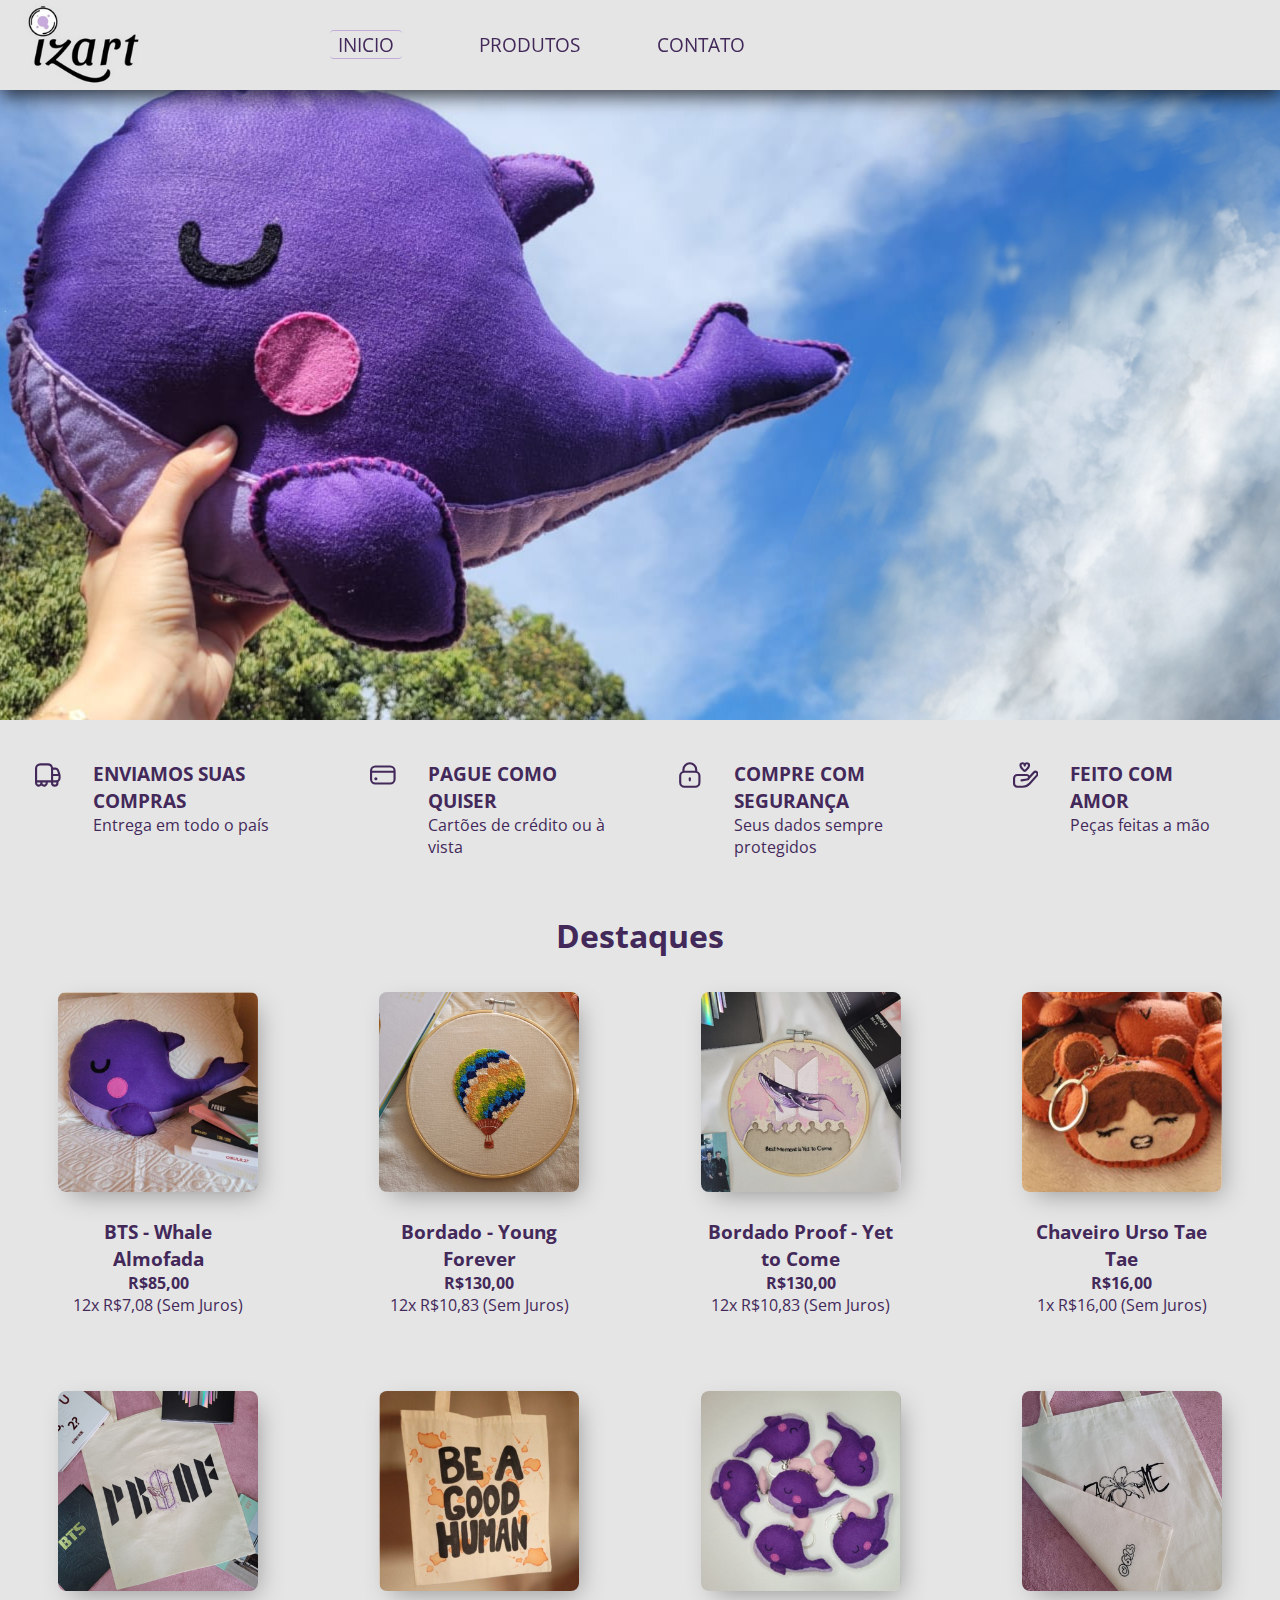
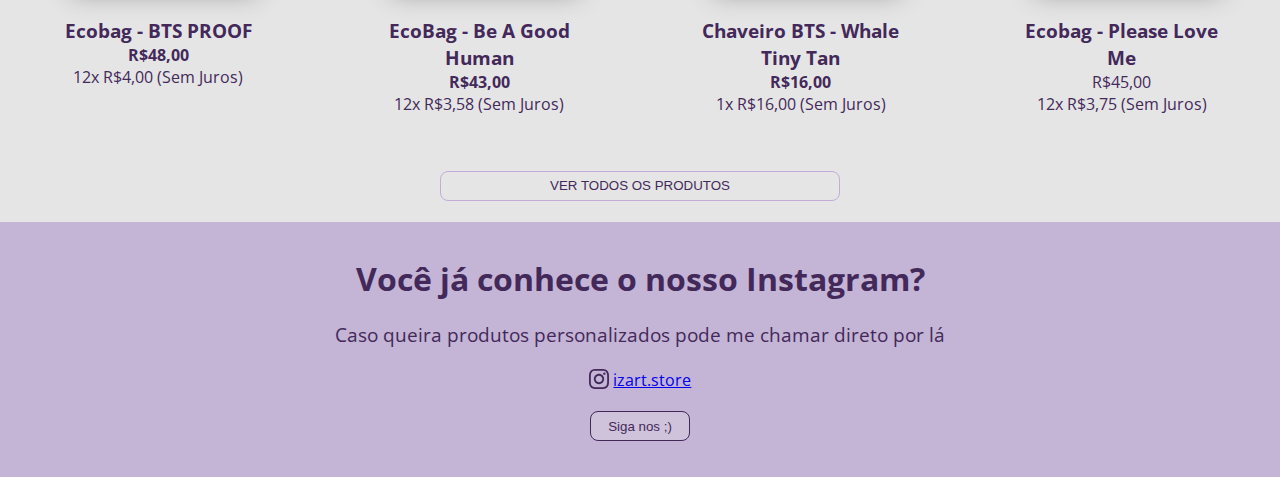
<file: index.html>
<!DOCTYPE html>
<html lang="pt-br">
<head>
    <meta charset="UTF-8">
    <meta name="viewport" content="width=device-width, initial-scale=1.0">
    <title> Iza Store :)</title> 

    <!--CSS-->
    <link rel="stylesheet" href="./styles/reset.css">
    <link rel="stylesheet" href="./styles/header.css">
    <link rel="stylesheet" href="./styles/buttons.css">
    <link rel="stylesheet" href="./styles/input.css">
    <link rel="stylesheet" href="./styles/positions.css">
    <link rel="stylesheet" href="./styles/sizes.css">
    <link rel="stylesheet" href="./styles/spaces.css">
    <link rel="stylesheet" href="./styles/cards.css">





    <link rel="preconnect" href="https://fonts.googleapis.com">
    <link rel="preconnect" href="https://fonts.gstatic.com" crossorigin>
    <link href="https://fonts.googleapis.com/css2?family=Open+Sans:wght@300;400;500;600;800&display=swap" rel="stylesheet">
    <link rel="icon" href="./assets/logo-sem-fundo.png">
</head> 
<body>
    <header>
        <div class="logo">
            <a href="./index.html">
            <img  class = "height-full" src="./assets/logo site.png" alt="Logo da minha lojinha">
      
        </div>

        <nav class = "flex  itens-center ">
            <ul class = "justify-center itens-center flex justify-around width-full padding ">
                <li class = " text-big text-center align-content-center width-min textDestaque">
                    <a class = "text-center" href="./index.html"> INICIO</a>
                </li>
                    
                    <li class="dropdown text-big align-content-center width-min">
                        <a  href="./produtos/produtos.html" class="dropbtn"> PRODUTOS </a>
                       
                            <ul  class="menu-secundario">
                                <li class = "text-small"> 
                                    <a href="./produtos/bordados.html"> BORDADOS </a>
                                </li >
                                <li class = "text-small"> 
                                    <a href="./produtos/chaveiros.html"> CHAVEIROS </a>
                                </li>
                                <li class = "text-small"> 
                                    <a href="./produtos/ecobag.html"> ECOBAG </a>
                                </li>
                            </ul>       
                                                                
                    </li>
                   
                <li class = "text-big">
                    <a href="./contato.html"> CONTATO </a>
                </li>
           </ul>  
        </nav>

      
    </header>

    <main id="main-index" class="bg-gray gap20 justify-center">
        <section class="backdrop width-screen" >
            <a
            href="https://alelomeu.github.io/Izastore/">
            <img class = "width-screen" src="./assets/backdrop.png" alt="Almofada de baleia" >
            </a>
        </section>

        <section class="info flex width-full padding">
            <ul class="gap20 flex justify-center">
                <svg xmlns="http://www.w3.org/2000/svg" xmlns:xlink="http://www.w3.org/1999/xlink" xmlns:svgjs="http://svgjs.com/svgjs" version="1.1" width="30" height="30" x="0" y="0" viewBox="0 0 24 24" style="enable-background:new 0 0 512 512" xml:space="preserve"><g><path xmlns="http://www.w3.org/2000/svg" d="M23.641,10.76,22.632,7.735A3.994,3.994,0,0,0,18.838,5H16.9A5.009,5.009,0,0,0,12,1H5A5.006,5.006,0,0,0,0,6V19.5a3.517,3.517,0,0,0,6,2.447A3.517,3.517,0,0,0,12,19.5V19h3v.5a3.5,3.5,0,0,0,7,0V18.463A4,4,0,0,0,24,15V12.974A7,7,0,0,0,23.641,10.76ZM20.735,8.368,21.612,11H17V7h1.838A2,2,0,0,1,20.735,8.368ZM2,6A3,3,0,0,1,5,3h7a3,3,0,0,1,3,3V17H2ZM3.5,21A1.5,1.5,0,0,1,2,19.5V19H5v.5A1.5,1.5,0,0,1,3.5,21ZM10,19.5a1.5,1.5,0,0,1-3,0V19h3Zm10,0a1.5,1.5,0,0,1-3,0V19h3ZM20,17H17V13h5v2A2,2,0,0,1,20,17Z" fill="#43295a" data-original="#000000"/></g></svg>

                <li class = "margin-right">
                    <div class="info-compra">
                        <h3 class = "text-big">ENVIAMOS SUAS COMPRAS</h3>
                        <p class = "text-small">Entrega em todo o país</p>
                    </div>
                </li>
                <svg xmlns="http://www.w3.org/2000/svg" xmlns:xlink="http://www.w3.org/1999/xlink" xmlns:svgjs="http://svgjs.com/svgjs" version="1.1" width="30" height="30" x="0" y="0" viewBox="0 0 24 24" style="enable-background:new 0 0 512 512" xml:space="preserve"><g><circle xmlns="http://www.w3.org/2000/svg" cx="5.5" cy="15.5" r="1.5" fill="#43295a" data-original="#000000"/><path xmlns="http://www.w3.org/2000/svg" d="M19,3H5A5.006,5.006,0,0,0,0,8v8a5.006,5.006,0,0,0,5,5H19a5.006,5.006,0,0,0,5-5V8A5.006,5.006,0,0,0,19,3ZM5,5H19a3,3,0,0,1,3,3H2A3,3,0,0,1,5,5ZM19,19H5a3,3,0,0,1-3-3V10H22v6A3,3,0,0,1,19,19Z" fill="#43295a" data-original="#000000"/></g></svg>
                <li class = "margin-right">
                    <div class="info-compra">
                        <h3 class = "text-big" >PAGUE COMO QUISER </h3>
                        <p class = "text-small">Cartões de crédito ou à vista </p>
                    </div>
                </li>
                <svg xmlns="http://www.w3.org/2000/svg" xmlns:xlink="http://www.w3.org/1999/xlink" xmlns:svgjs="http://svgjs.com/svgjs" version="1.1" width="30" height="30" x="0" y="0" viewBox="0 0 24 24" style="enable-background:new 0 0 512 512" xml:space="preserve"><g><path xmlns="http://www.w3.org/2000/svg" d="M19,8.424V7A7,7,0,0,0,5,7V8.424A5,5,0,0,0,2,13v6a5.006,5.006,0,0,0,5,5H17a5.006,5.006,0,0,0,5-5V13A5,5,0,0,0,19,8.424ZM7,7A5,5,0,0,1,17,7V8H7ZM20,19a3,3,0,0,1-3,3H7a3,3,0,0,1-3-3V13a3,3,0,0,1,3-3H17a3,3,0,0,1,3,3Z" fill="#43295a" data-original="#000000"/><path xmlns="http://www.w3.org/2000/svg" d="M12,14a1,1,0,0,0-1,1v2a1,1,0,0,0,2,0V15A1,1,0,0,0,12,14Z" fill="#43295a" data-original="#000000"/></g></svg>

                <li class = "margin-right">
                    <div class="info-compra">
                        <h3 class = "text-big">COMPRE COM SEGURANÇA</h3>
                        <p class = "text-small">Seus dados sempre protegidos</p>
                    </div>
                </li>
                <svg xmlns="http://www.w3.org/2000/svg" xmlns:xlink="http://www.w3.org/1999/xlink" xmlns:svgjs="http://svgjs.com/svgjs" version="1.1" width="30" height="30" x="0" y="0" viewBox="0 0 24 24" style="enable-background:new 0 0 512 512" xml:space="preserve"><g><path xmlns="http://www.w3.org/2000/svg" d="M8.965,24H4a4,4,0,0,1-4-4V15a4,4,0,0,1,4-4h8.857a3.144,3.144,0,0,1,2.69,1.519l3.217-3.535a3.01,3.01,0,0,1,4.254-.2,3.022,3.022,0,0,1,.217,4.23l-6.8,7.637A10.012,10.012,0,0,1,8.965,24ZM4,13a2,2,0,0,0-2,2v5a2,2,0,0,0,2,2H8.965a8.005,8.005,0,0,0,5.972-2.678l6.805-7.638a1.015,1.015,0,0,0-.072-1.421A1.029,1.029,0,0,0,20.942,10a1,1,0,0,0-.7.329L15.816,15.2A3.158,3.158,0,0,1,13.3,17.252l-5.161.738a1,1,0,0,1-.284-1.98l5.162-.737A1.142,1.142,0,0,0,12.857,13Zm7-3.926a1.986,1.986,0,0,1-1.247-.436C8.041,7.264,6,5.2,6,3.2A3.109,3.109,0,0,1,9,0a2.884,2.884,0,0,1,2,.817A2.884,2.884,0,0,1,13,0a3.109,3.109,0,0,1,3,3.2c0,2-2.041,4.064-3.754,5.439A1.986,1.986,0,0,1,11,9.074ZM9,2A1.115,1.115,0,0,0,8,3.2c0,.9,1.151,2.39,3.006,3.879C12.849,5.59,14,4.1,14,3.2A1.115,1.115,0,0,0,13,2a1.115,1.115,0,0,0-1,1.2,1,1,0,0,1-2,0A1.115,1.115,0,0,0,9,2Z" fill="#43295a" data-original="#000000"/></g></svg>
                <li class = "margin-right">
                    <i class="fi fi-rs-hand-holding-heart"></i>
                    <div class="info-compra">
                        <h3 class = "text-big">FEITO COM AMOR </h3>
                        <p class = "text-small">Peças feitas a mão</p>
                    </div>
                </li>
            </ul>
        </section>

        <section class="menu-visual">
             
        </section>

        <section class="vitrine margin-top ">
            <h2 class="text-center text-biggest" > Destaques </h2>

            <ul class="container-products flex gap30 wrap justify-center justify-around  padding">
             
                <li class="product">
                    <a
                        target="_blank" 
                        href="https://shopee.com.br/BTS-Whale-Almofada-%F0%9F%90%B3-i.342748490.18228566919?sp_atk=f04edcd7-8040-4c24-8268-2098a9af3972&is_from_login=true">
                        <img src="./assets/Produtos Site/almofada-baleia.png" alt="Foto da Almofada de baleia" >
                    </a>
                    <h3 class="text-big margin-top"> BTS - Whale Almofada </h3>
                    <h2 class="text-small"> R$85,00 </h2>
                    <p>  </p>
                    <p class="text-small"> 12x R$7,08 (Sem Juros)</p>
                </li>

                <li class="product">
                    <a
                        target="_blank" 
                        href="https://shopee.com.br/Bordado-BTS-Young-Forever-i.342748490.21333200844?sp_atk=715417b7-987c-4e2b-8140-42f3af47ef11">
                        <img src="./assets/Produtos Site/bordado-forever-yong.png" alt="Foto do Bordado BTS - Young Forever" >
                    </a>
                    <h3 class="text-big margin-top"> Bordado - Young Forever </h3>
                    <h2 class="text-small"> R$130,00 </h2>
                    <p class="text-small"> 12x R$10,83 (Sem Juros)</p>
                </li>

                <li class="product ">
                    <a
                        target="_blank" 
                        href="https://shopee.com.br/BTS-Proof-Yet-to-Come-i.342748490.19833204038?sp_atk=6e394120-96b0-4bea-9f7d-4dcadc94dbcf">
                        <img src="./assets/Produtos Site/bordado-yet-to-come.png" alt="Foto do Bordado BTS Proof - Yet to Come" >
                    </a>
                    <h3 class="text-big margin-top"> Bordado Proof - Yet to Come </h3>
                    <h2 class="text-small"> R$130,00 </h2>
                    <p class="text-small"> 12x R$10,83 (Sem Juros)</p>
                    </li>

                <li class="product">
                    <a
                        target="_blank" 
                        href="https://shopee.com.br/Chaveiro-BTS-Personalizado-i.342748490.21002027344">
                        <img src="./assets/Produtos Site/chaveiro-tae.png" alt="Foto do Chaveiro Urso Tae Tae" >
                    </a>
                    <h3 class="text-big margin-top"> Chaveiro Urso Tae Tae </h3>
                    <h2 class="text-small"> R$16,00 </h2>
                    <p class="text-small"> 1x R$16,00 (Sem Juros) </p>
                 </li>

                <li class="product">
                    <a
                        target="_blank" 
                        href="https://shopee.com.br/BTS-PROOF-Ecobag-i.342748490.21320383338?sp_atk=f00ca759-5a63-4491-a737-3eb34eaefbe7">
                        <img src="./assets/Produtos Site/ecobag-proof.png" alt="Foto da Ecobag - BTS PROOF" >
                    </a>
                    <h3 class="text-big margin-top"> Ecobag - BTS PROOF </h3>
                    <h2 class="text-small"> R$48,00 </h2>
                    <p class="text-small"> 12x R$4,00 (Sem Juros) </p>
                </li>

                <li class="product">
                    <a
                        target="_blank" 
                        href="https://shopee.com.br/Park-Jimin-(BTS)-Be-A-Good-Human-i.342748490.20627980831">
                        <img src="./assets/Produtos Site/ecobag-be-a-good-human.png" alt="Foto da Ecobag - Park Jimin (BTS) - Be A Good Human" >
                    </a>
                    <h3 class="text-big margin-top"> EcoBag - Be A Good Human </h3>
                    <h2 class="text-small"> R$43,00 </h2>
                    <p class="text-small"> 12x R$3,58 (Sem Juros) </p>
                </li>

                <li class="product">
                    <a
                        target="_blank" 
                        href="https://shopee.com.br/Chaveiro-BTS-Whale-Tiny-Tan-i.342748490.16565793445?xptdk=91494678-6b3f-4dc0-bd75-ace46485e516">
                        <img src="./assets/Produtos Site/chaveiro-baleia.png" alt="Foto do Chaveiro BTS - Whale Tiny Tan" >
                    </a>
                    <h3 class="text-big margin-top"> Chaveiro BTS - Whale Tiny Tan </h3>
                    <h2 class="text-small"> R$16,00 </h2>
                    <p class="text-small"> 1x R$16,00 (Sem Juros) </p>
                </li>
                    
                 <li class="product">
                    <a
                        target="_blank" 
                        href="https://shopee.com.br/Park-Jimin-(BTS)-Be-A-Good-Human-i.342748490.20627980831">
                        <img src="./assets/Produtos Site/ecobag-please-love-me.png" alt="Foto da Ecobag JungKook BTS - Please Love Me" >
                    </a>
                    <h2 class="text-big margin-top"> Ecobag - Please Love Me </h2>
                    <p class="text-small"> R$45,00 </p>
                    <p class="text-small"> 12x R$3,75 (Sem Juros) </p>
                </li>
            </ul>
            <div class="flex justify-center justify-around">
                <a class="ver-produtos" href="./produtos/produtos.html"> 
                    <button class = "button-purple margin-top" > VER TODOS OS PRODUTOS  </button>
                </a> 
            </div>
              

        </section>

        <section class="instgram bg-purple text-center padding margin-top">

                <h3 class="text-biggest "> Você já conhece o nosso Instagram?</h3>
                <p class="text-big margin-top"> Caso queira produtos personalizados pode me chamar direto por lá </p>
          
                <a class="flex justify-center gap5  margin-top" href="https://www.instagram.com/izart.store/">
                    <svg xmlns="http://www.w3.org/2000/svg" xmlns:xlink="http://www.w3.org/1999/xlink" xmlns:svgjs="http://svgjs.com/svgjs" version="1.1" width="20" height="20" x="0" y="0" viewBox="0 0 24 24" style="enable-background:new 0 0 512 512" xml:space="preserve"><g>
                        <g xmlns="http://www.w3.org/2000/svg">
                            <path d="M12,2.162c3.204,0,3.584,0.012,4.849,0.07c1.308,0.06,2.655,0.358,3.608,1.311c0.962,0.962,1.251,2.296,1.311,3.608   c0.058,1.265,0.07,1.645,0.07,4.849c0,3.204-0.012,3.584-0.07,4.849c-0.059,1.301-0.364,2.661-1.311,3.608   c-0.962,0.962-2.295,1.251-3.608,1.311c-1.265,0.058-1.645,0.07-4.849,0.07s-3.584-0.012-4.849-0.07   c-1.291-0.059-2.669-0.371-3.608-1.311c-0.957-0.957-1.251-2.304-1.311-3.608c-0.058-1.265-0.07-1.645-0.07-4.849   c0-3.204,0.012-3.584,0.07-4.849c0.059-1.296,0.367-2.664,1.311-3.608c0.96-0.96,2.299-1.251,3.608-1.311   C8.416,2.174,8.796,2.162,12,2.162 M12,0C8.741,0,8.332,0.014,7.052,0.072C5.197,0.157,3.355,0.673,2.014,2.014   C0.668,3.36,0.157,5.198,0.072,7.052C0.014,8.332,0,8.741,0,12c0,3.259,0.014,3.668,0.072,4.948c0.085,1.853,0.603,3.7,1.942,5.038   c1.345,1.345,3.186,1.857,5.038,1.942C8.332,23.986,8.741,24,12,24c3.259,0,3.668-0.014,4.948-0.072   c1.854-0.085,3.698-0.602,5.038-1.942c1.347-1.347,1.857-3.184,1.942-5.038C23.986,15.668,24,15.259,24,12   c0-3.259-0.014-3.668-0.072-4.948c-0.085-1.855-0.602-3.698-1.942-5.038c-1.343-1.343-3.189-1.858-5.038-1.942   C15.668,0.014,15.259,0,12,0z" fill="#43295a" data-original="#000000"/>
                            <path d="M12,5.838c-3.403,0-6.162,2.759-6.162,6.162c0,3.403,2.759,6.162,6.162,6.162s6.162-2.759,6.162-6.162   C18.162,8.597,15.403,5.838,12,5.838z M12,16c-2.209,0-4-1.791-4-4s1.791-4,4-4s4,1.791,4,4S14.209,16,12,16z" fill="#43295a" data-original="#000000"/>
                            <circle cx="18.406" cy="5.594" r="1.44" fill="#43295a" data-original="#000000"/>
                        </g>
                  
                        </g></svg> <p>    izart.store</p>
                </a>
         
           
                <a  href="https://www.instagram.com/izart.store/"> 
                    <button class="button-purple-small margin-top">  Siga nos ;)</button>
                </a>
        </section>
    </main>
    
    <footer>
       
         

    </footer>

    <script src="./js/base-produtos.js"></script>
    <script src="./js/filtros.js"></script>
    
   
</body>
</html>
</file>
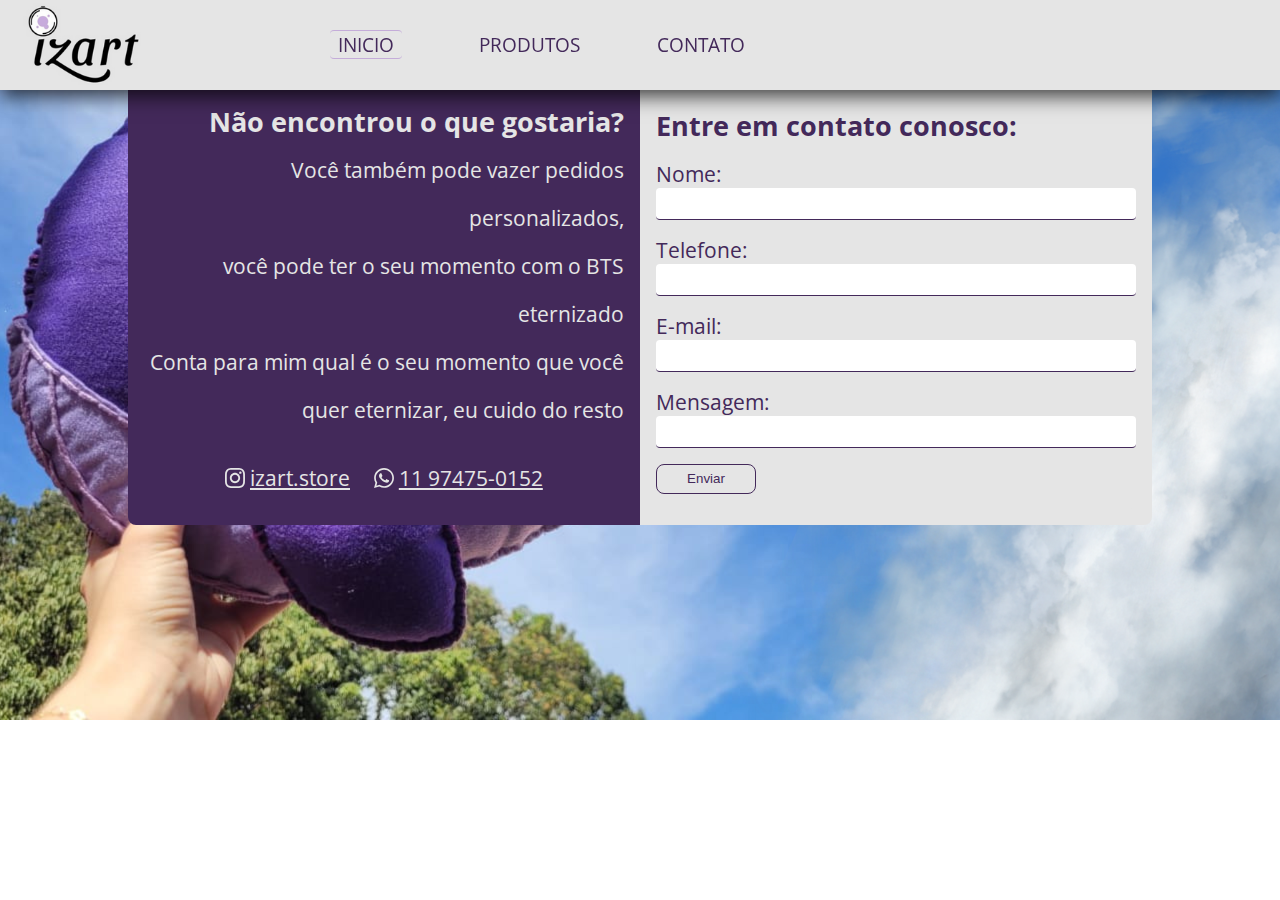
<file: contato.html>
<!DOCTYPE html>
<html lang="pt-br">
<head>
    <meta charset="UTF-8">
    <meta name="viewport" content="width=device-width, initial-scale=1.0">
    <title> Contate-nos </title> 

    <!--CSS-->
    <link rel="stylesheet" href="./styles/reset.css">
    <link rel="stylesheet" href="./styles/header.css">
    <link rel="stylesheet" href="./styles/buttons.css">
    <link rel="stylesheet" href="./styles/input.css">
    <link rel="stylesheet" href="./styles/positions.css">
    <link rel="stylesheet" href="./styles/sizes.css">
    <link rel="stylesheet" href="./styles/spaces.css">
    <link rel="stylesheet" href="./styles/cards.css">





    <link rel="preconnect" href="https://fonts.googleapis.com">
    <link rel="preconnect" href="https://fonts.gstatic.com" crossorigin>
    <link href="https://fonts.googleapis.com/css2?family=Open+Sans:wght@300;400;500;600;800&display=swap" rel="stylesheet">
    <link rel="icon" href="./assets/logo-sem-fundo.png">
</head> 
<body>
    <header>
        <div class="logo">
            <a href="./index.html">
            <img  class = "height-full" src="./assets/logo site.png" alt="Logo da minha lojinha">
      
        </div>

        <nav class = "flex  itens-center ">
            <ul class = "justify-center itens-center flex justify-around width-full padding ">
                <li class = " text-big text-center align-content-center width-min textDestaque">
                    <a class = "text-center" href="./index.html"> INICIO</a>
                </li>
                    
                    <li class="dropdown text-big align-content-center width-min">
                        <a  href="./produtos/produtos.html" class="dropbtn"> PRODUTOS </a>
                       
                            <ul  class="menu-secundario">
                                <li class = "text-small"> 
                                    <a href="./produtos/bordados.html"> BORDADOS </a>
                                </li >
                                <li class = "text-small"> 
                                    <a href="./produtos/chaveiros.html"> CHAVEIROS </a>
                                </li>
                                <li class = "text-small"> 
                                    <a href="./produtos/ecobag.html"> ECOBAG </a>
                                </li>
                            </ul>       
                                                                
                    </li>
                    <li class = "text-big">
                        <a href="./contato.html"> CONTATO </a>
                    </li>
               </ul>  
               
           </ul>  
        </nav>

      
    </header>
    
    <main>

        <main id="main-index" class="bg-gray gap15 justify-center">
            
            <section class="backdrop width-screen" >
                <a
                href="https://alelomeu.github.io/Izastore/">
                <img class = "width-screen" src="./assets/backdrop.png" alt="Almofada de baleia" >
                </a>
            </section>
    
            
            <div class="flex width-screen justify-center gray-transparent">
            
                <div class= "card-contato card-info ">

                    <h3> Não encontrou o que gostaria? </h3>
                    <p> Você também pode vazer pedidos personalizados,</p> 
                    <p>  você pode ter o seu momento com o BTS eternizado</p>
                    <p> Conta para mim qual é o seu momento que você quer eternizar, eu cuido do resto</p>
                

                    <div  class="flex justify-center gap15 margin-top" >

                        <a class="flex gray50 itens-center gap5" href="https://www.instagram.com/izart.store/">
                            <svg xmlns="http://www.w3.org/2000/svg" xmlns:xlink="http://www.w3.org/1999/xlink" xmlns:svgjs="http://svgjs.com/svgjs" version="1.1" width="20" height="20" x="0" y="0" viewBox="0 0 24 24" style="enable-background:new 0 0 512 512" xml:space="preserve"><g>
                                <g xmlns="http://www.w3.org/2000/svg">
                                    <path d="M12,2.162c3.204,0,3.584,0.012,4.849,0.07c1.308,0.06,2.655,0.358,3.608,1.311c0.962,0.962,1.251,2.296,1.311,3.608   c0.058,1.265,0.07,1.645,0.07,4.849c0,3.204-0.012,3.584-0.07,4.849c-0.059,1.301-0.364,2.661-1.311,3.608   c-0.962,0.962-2.295,1.251-3.608,1.311c-1.265,0.058-1.645,0.07-4.849,0.07s-3.584-0.012-4.849-0.07   c-1.291-0.059-2.669-0.371-3.608-1.311c-0.957-0.957-1.251-2.304-1.311-3.608c-0.058-1.265-0.07-1.645-0.07-4.849   c0-3.204,0.012-3.584,0.07-4.849c0.059-1.296,0.367-2.664,1.311-3.608c0.96-0.96,2.299-1.251,3.608-1.311   C8.416,2.174,8.796,2.162,12,2.162 M12,0C8.741,0,8.332,0.014,7.052,0.072C5.197,0.157,3.355,0.673,2.014,2.014   C0.668,3.36,0.157,5.198,0.072,7.052C0.014,8.332,0,8.741,0,12c0,3.259,0.014,3.668,0.072,4.948c0.085,1.853,0.603,3.7,1.942,5.038   c1.345,1.345,3.186,1.857,5.038,1.942C8.332,23.986,8.741,24,12,24c3.259,0,3.668-0.014,4.948-0.072   c1.854-0.085,3.698-0.602,5.038-1.942c1.347-1.347,1.857-3.184,1.942-5.038C23.986,15.668,24,15.259,24,12   c0-3.259-0.014-3.668-0.072-4.948c-0.085-1.855-0.602-3.698-1.942-5.038c-1.343-1.343-3.189-1.858-5.038-1.942   C15.668,0.014,15.259,0,12,0z" fill="#e5e5e5" data-original="#000000"/>
                                    <path d="M12,5.838c-3.403,0-6.162,2.759-6.162,6.162c0,3.403,2.759,6.162,6.162,6.162s6.162-2.759,6.162-6.162   C18.162,8.597,15.403,5.838,12,5.838z M12,16c-2.209,0-4-1.791-4-4s1.791-4,4-4s4,1.791,4,4S14.209,16,12,16z" fill="#e5e5e5" data-original="#000000"/>
                                    <circle cx="18.406" cy="5.594" r="1.44" fill="#e5e5e5" data-original="#000000"/>
                                    </g>
                                    </g></svg> 
                                <p>izart.store</p>
                        </a>
                        <a class="flex gray50 itens-center gap5" href="#">
                            <svg xmlns="http://www.w3.org/2000/svg" xmlns:xlink="http://www.w3.org/1999/xlink" xmlns:svgjs="http://svgjs.com/svgjs" version="1.1" width="20" height="20" x="0" y="0" viewBox="0 0 24 24" style="enable-background:new 0 0 512 512" xml:space="preserve"><g>
                                <g id="WA_Logo"> <g>
                                <path style="fill-rule:evenodd;clip-rule:evenodd;" d="M20.463,3.488C18.217,1.24,15.231,0.001,12.05,0    C5.495,0,0.16,5.334,0.157,11.892c-0.001,2.096,0.547,4.142,1.588,5.946L0.057,24l6.304-1.654    c1.737,0.948,3.693,1.447,5.683,1.448h0.005c6.554,0,11.89-5.335,11.893-11.893C23.944,8.724,22.708,5.735,20.463,3.488z     M12.05,21.785h-0.004c-1.774,0-3.513-0.477-5.031-1.378l-0.361-0.214l-3.741,0.981l0.999-3.648l-0.235-0.374    c-0.99-1.574-1.512-3.393-1.511-5.26c0.002-5.45,4.437-9.884,9.889-9.884c2.64,0,5.122,1.03,6.988,2.898    c1.866,1.869,2.893,4.352,2.892,6.993C21.932,17.351,17.498,21.785,12.05,21.785z M17.472,14.382    c-0.297-0.149-1.758-0.868-2.031-0.967c-0.272-0.099-0.47-0.149-0.669,0.148s-0.767,0.967-0.941,1.166    c-0.173,0.198-0.347,0.223-0.644,0.074c-0.297-0.149-1.255-0.462-2.39-1.475c-0.883-0.788-1.48-1.761-1.653-2.059    s-0.018-0.458,0.13-0.606c0.134-0.133,0.297-0.347,0.446-0.521C9.87,9.97,9.919,9.846,10.019,9.647    c0.099-0.198,0.05-0.372-0.025-0.521C9.919,8.978,9.325,7.515,9.078,6.92c-0.241-0.58-0.486-0.501-0.669-0.51    C8.236,6.401,8.038,6.4,7.839,6.4c-0.198,0-0.52,0.074-0.792,0.372c-0.272,0.298-1.04,1.017-1.04,2.479    c0,1.463,1.065,2.876,1.213,3.074c0.148,0.198,2.095,3.2,5.076,4.487c0.709,0.306,1.263,0.489,1.694,0.626    c0.712,0.226,1.36,0.194,1.872,0.118c0.571-0.085,1.758-0.719,2.006-1.413c0.248-0.694,0.248-1.29,0.173-1.413    C17.967,14.605,17.769,14.531,17.472,14.382z" fill="#e5e5e5" data-original="#000000"/>
                                </g></g> </g></svg> 
                                <p>11 97475-0152 </p>
                            </a>
                    </div>
             </div>
            
            <div class="card-contato  card-form">
                <form class="height-full colum card-form">
                    
                    <legend> <h3>Entre em contato conosco: </h3> </legend>
                    <fieldset class="flex">
                        <label for="nome"> Nome: </label>
                        <input id="nome" type="text">
                    </fieldset>
                    <fieldset>
                        <label for="telefone"> Telefone: </label>
                        <input id="telefone" type="text">
                    </fieldset>
                    <fieldset>
                        <label for="email"> E-mail: </label>
                        <input id="email" type="text">
                    </fieldset>
                    <fieldset>    
                        <label for="mensagem"> Mensagem: </label>
                        <input id="mensagem" type="text">
                    </fieldset>

                    <button class="button-purple-small" type="submit"> Enviar </button>
                </form>
            </div>
            </div>
    </main>
    
    <footer>
       
         

    </footer>

    <script src="./js/base-produtos.js"></script>
    <script src="./js/filtros.js"></script>
    
   
</body>
</html>
</file>
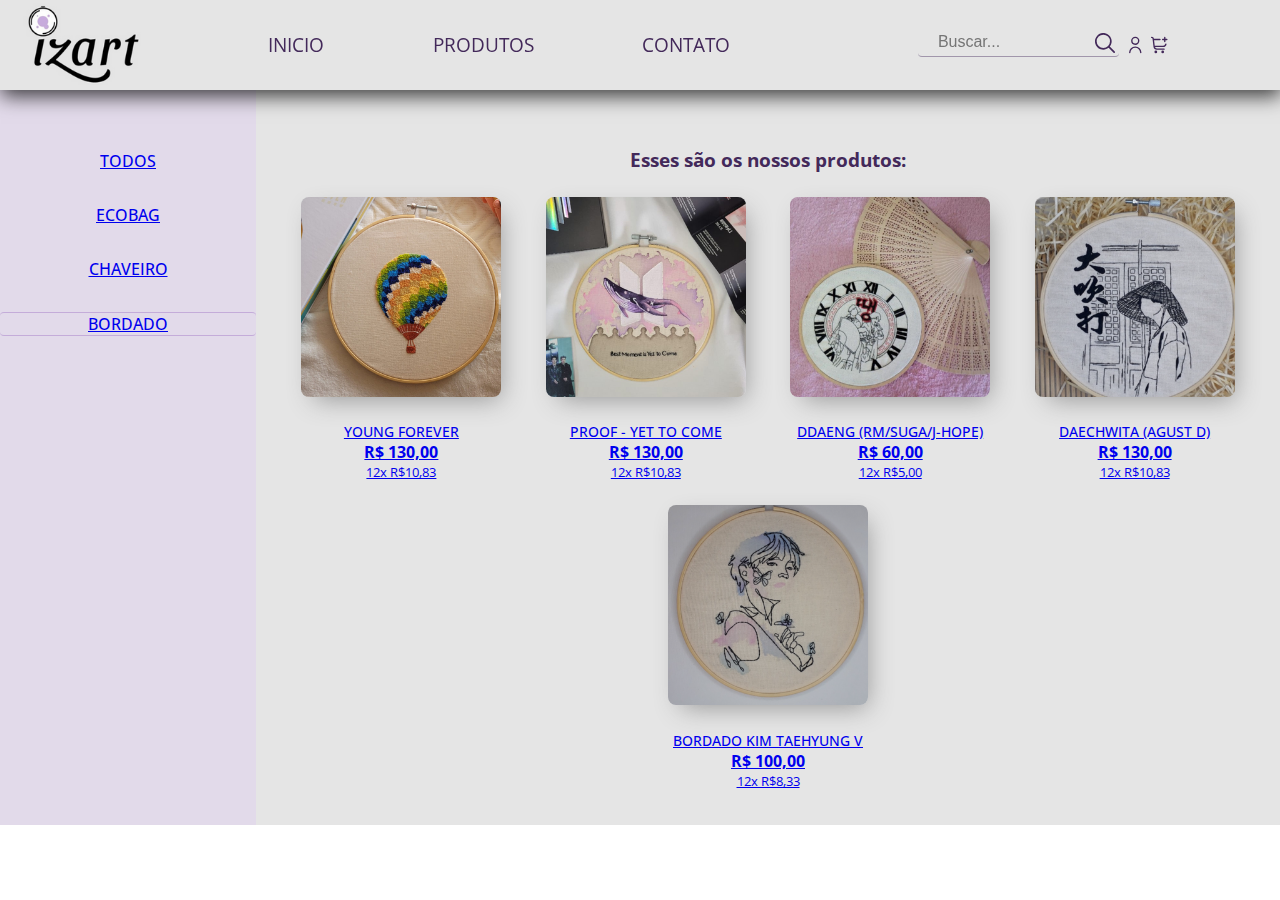
<file: produtos/bordados.html>
<!DOCTYPE html>
<html lang="pt-br">
<head>
    <meta charset="UTF-8">
    <meta name="viewport" content="width=device-width, initial-scale=1.0">
    <title> Nossos bordados :) </title>
    
      <!--CSS-->
    <link rel="stylesheet" href="../styles/buttons.css">
    <link rel="stylesheet" href="../styles/cards.css">
    <link rel="stylesheet" href="../styles/header.css">
    <link rel="stylesheet" href="../styles/input.css">
    <link rel="stylesheet" href="../styles/positions.css">
    <link rel="stylesheet" href="../styles/reset.css">
    <link rel="stylesheet" href="../styles/sizes.css">
    <link rel="stylesheet" href="../styles/spaces.css">
    <link rel="stylesheet" href="../styles/aside.css">





    <link rel="preconnect" href="https://fonts.googleapis.com">
    <link rel="preconnect" href="https://fonts.gstatic.com" crossorigin>
    <link href="https://fonts.googleapis.com/css2?family=Open+Sans:wght@300;400;500;600;800&display=swap" rel="stylesheet">
    <link rel="icon" href="../assets/logo-sem-fundo.png">
</head>
<body class="flex width-screen">
    <header  class = "width-screen">
        <div class="logo">
            <a href="../index.html">
            <img class = "height-full" src="../assets/logo site.png" alt="Logo da minha lojinha">
            </a>
        </div>

        <nav class = "flex">
            <ul class = "justify-center itens-center flex justify-around width-full padding ">
                <li class = " text-big text-center align-content-center width-min">
                    <a class = "text-center" href="../index.html"> INICIO</a>
                </li>
                    
                    <li class="dropdown text-big align-content-center width-min">
                        <a  href="./produtos.html" class="dropbtn"> PRODUTOS </a>
                       
                            <ul  class="menu-secundario">
                                <li class = "text-small"> 
                                    <a href="./bordados.html"> BORDADOS </a>
                                </li >
                                <li class = "text-small"> 
                                    <a href="./chaveiros.html"> CHAVEIROS </a>
                                </li>
                                <li class = "text-small"> 
                                    <a href="./ecobag.html"> ECOBAG </a>
                                </li>
                            </ul>       
                                                                
                    </li>
                   
                <li class = " text-big">
                    <a href="https://alelomeu.github.io/Izastore//Contato"> CONTATO </a>
                </li>
           </ul>  
        </nav>

        <div class="end-top  justify-end flex itens-center padding  ">
            <div id="search" class = "justify-itens-end justify-around flex ">
                <input class= "input width-75 height-full  " type="text" id="txtBusca" placeholder="Buscar..."/>
                <button id="button-search" class="button " type="submit">
                <svg xmlns="http://www.w3.org/2000/svg" 
                xmlns:xlink="http://www.w3.org/1999/xlink" 
                xmlns:svgjs="http://svgjs.com/svgjs" version="1.1" width="20" height="20" x="0" y="0" viewBox="0 0 24 24" style="enable-background:new 0 0 512 512" xml:space="preserve"><g><path xmlns="http://www.w3.org/2000/svg" d="M23.707,22.293l-5.969-5.969a10.016,10.016,0,1,0-1.414,1.414l5.969,5.969a1,1,0,0,0,1.414-1.414ZM10,18a8,8,0,1,1,8-8A8.009,8.009,0,0,1,10,18Z" fill="#43295a" data-original="#000000"/></g></svg> </button>
              </div>
              <svg xmlns="http://www.w3.org/2000/svg"
              xmlns:xlink="http://www.w3.org/1999/xlink" 
              xmlns:svgjs="http://svgjs.com/svgjs" version="1.1" width="20" height="20" x="0" y="0" viewBox="0 0 24 24" style="enable-background:new 0 0 512 512" xml:space="preserve"><g><path xmlns="http://www.w3.org/2000/svg" d="M12,12A6,6,0,1,0,6,6,6.006,6.006,0,0,0,12,12ZM12,2A4,4,0,1,1,8,6,4,4,0,0,1,12,2Z" fill="#43295a" data-original="#000000"/><path xmlns="http://www.w3.org/2000/svg" d="M12,14a9.01,9.01,0,0,0-9,9,1,1,0,0,0,2,0,7,7,0,0,1,14,0,1,1,0,0,0,2,0A9.01,9.01,0,0,0,12,14Z" fill="#43295a" data-original="#000000"/></g></svg>
                    <svg xmlns="http://www.w3.org/2000/svg" 
                    xmlns:xlink="http://www.w3.org/1999/xlink" 
                    xmlns:svgjs="http://svgjs.com/svgjs" version="1.1" width="20" height="20" x="0" y="0" viewBox="0 0 24 24" style="enable-background:new 0 0 512 512" xml:space="preserve"><g><circle xmlns="http://www.w3.org/2000/svg" cx="7" cy="22" r="2" fill="#43295a" data-original="#000000"/><circle xmlns="http://www.w3.org/2000/svg" cx="17" cy="22" r="2" fill="#43295a" data-original="#000000"/><path xmlns="http://www.w3.org/2000/svg" d="M23,3H21V1a1,1,0,0,0-2,0V3H17a1,1,0,0,0,0,2h2V7a1,1,0,0,0,2,0V5h2a1,1,0,0,0,0-2Z" fill="#43295a" data-original="#000000"/><path xmlns="http://www.w3.org/2000/svg" d="M21.771,9.726a.994.994,0,0,0-1.162.806A3,3,0,0,1,17.657,13H5.418l-.94-8H13a1,1,0,0,0,0-2H4.242L4.2,2.648A3,3,0,0,0,1.222,0H1A1,1,0,0,0,1,2h.222a1,1,0,0,1,.993.883l1.376,11.7A5,5,0,0,0,8.557,19H19a1,1,0,0,0,0-2H8.557a3,3,0,0,1-2.829-2H17.657a5,5,0,0,0,4.921-4.112A1,1,0,0,0,21.771,9.726Z" fill="#43295a" data-original="#000000"/></g></svg>
                 </div>
    </header>

    <aside >
            <ul >
                <li class="container-todos">
                    <a href="./produtos.html"> <p> Todos </p></a>                
                </li>
                <li class="container-ecobag">
                    <a href="ecobag.html"> <p> EcoBag </p></a>                
                </li>
                <li class="container-chaveiro">
                    <a href="chaveiros.html"> <p> Chaveiro
                         </p></a>                
                </li>
                <li class="container-bordado">
                    <a href="bordados.html"> <p class = "textDestaque"> Bordado </p></a>                
                </li>
            </ul>
        </aside>

        
        <main class="bg-gray margin-content ">
           
                <section class="vitrine margin-top">
                    <ul class="container-products flex gap15 wrap justify-center justify-around  padding">
                        <h2 class="width-full text-big text-center"> Esses são os nossos produtos:</h2> 
                    </ul>
                    
            </section>

    
        </main>
        </div>


        
        <script src="../js/base-produtos.js"></script>
        <script src="../js/creat-produtos.js"></script>
        <script src="../js/filtros.js"></script>
        <script src="../js/sub-menus-bordados.js"></script>



    
</body>
</html>
</file>
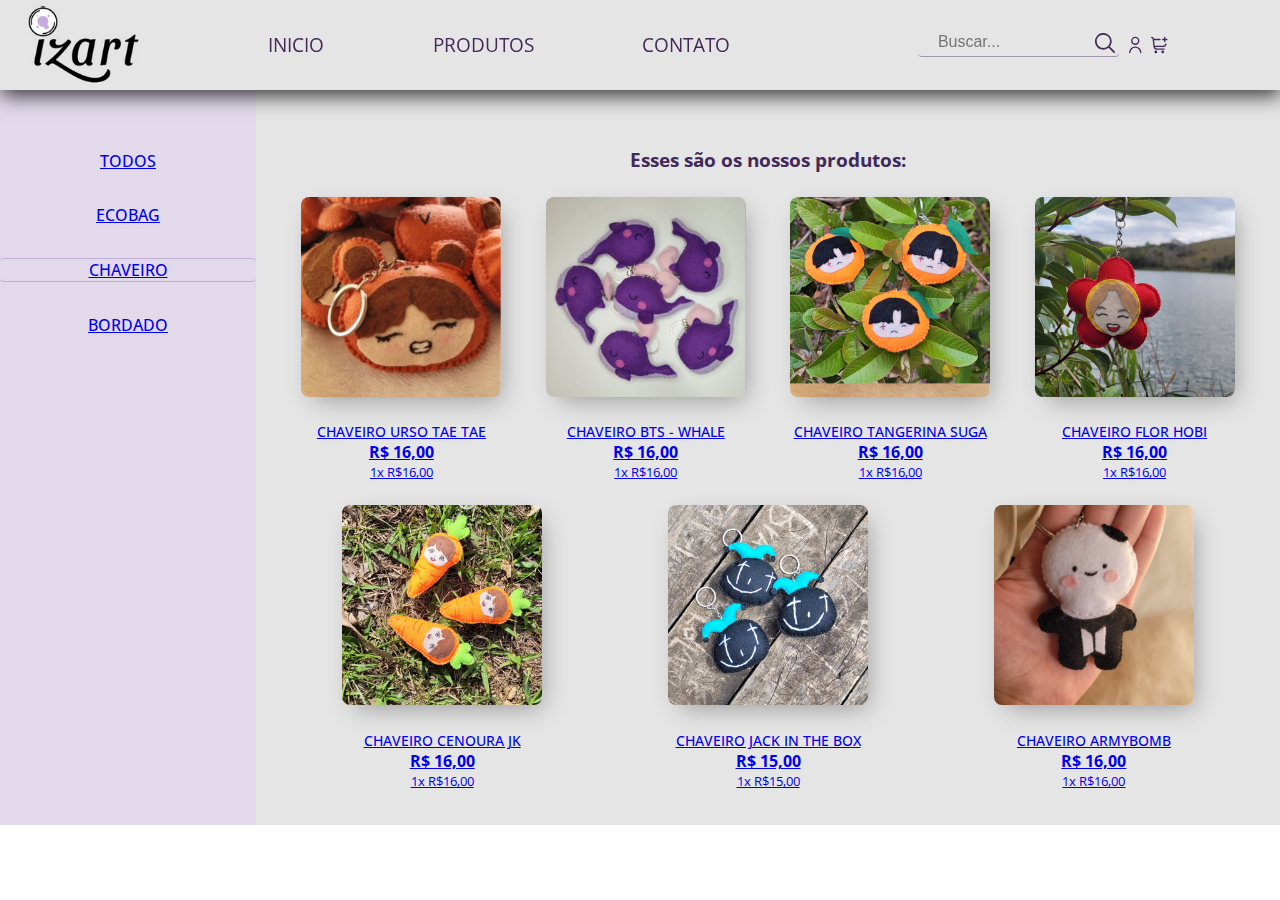
<file: produtos/chaveiros.html>
<!DOCTYPE html>
<html lang="pt-br">
<head>
    <meta charset="UTF-8">
    <meta name="viewport" content="width=device-width, initial-scale=1.0">
    <title> Nossos Chaveiros :) </title>
    
      <!--CSS-->
    <link rel="stylesheet" href="../styles/buttons.css">
    <link rel="stylesheet" href="../styles/cards.css">
    <link rel="stylesheet" href="../styles/header.css">
    <link rel="stylesheet" href="../styles/input.css">
    <link rel="stylesheet" href="../styles/positions.css">
    <link rel="stylesheet" href="../styles/reset.css">
    <link rel="stylesheet" href="../styles/sizes.css">
    <link rel="stylesheet" href="../styles/spaces.css">
    <link rel="stylesheet" href="../styles/aside.css">





    <link rel="preconnect" href="https://fonts.googleapis.com">
    <link rel="preconnect" href="https://fonts.gstatic.com" crossorigin>
    <link href="https://fonts.googleapis.com/css2?family=Open+Sans:wght@300;400;500;600;800&display=swap" rel="stylesheet">
    <link rel="icon" href="../assets/logo-sem-fundo.png">
</head>
<body class="flex width-screen">
    <header  class = "width-screen">
        <div class="logo">
            <a href="../index.html">
            <img class = "height-full" src="../assets/logo site.png" alt="Logo da minha lojinha">
            </a>
        </div>

        <nav class = "flex">
            <ul class = "justify-center itens-center flex justify-around width-full padding ">
                <li class = " text-big text-center align-content-center width-min">
                    <a class = "text-center" href="../index.html"> INICIO</a>
                </li>
                    
                    <li class="dropdown text-big align-content-center width-min">
                        <a  href="./produtos.html" class="dropbtn"> PRODUTOS </a>
                       
                            <ul  class="menu-secundario">
                                <li class = "text-small"> 
                                    <a href="./bordados.html"> BORDADOS </a>
                                </li >
                                <li class = "text-small"> 
                                    <a href="./chaveiros.html"> CHAVEIROS </a>
                                </li>
                                <li class = "text-small"> 
                                    <a href="./ecobag.html"> ECOBAG </a>
                                </li>
                            </ul>       
                                                                
                    </li>
                   
                <li class = " text-big">
                    <a href="https://alelomeu.github.io/Izastore//Contato"> CONTATO </a>
                </li>
           </ul>  
        </nav>

        <div class="end-top  justify-end flex itens-center padding  ">
            <div id="search" class = "justify-itens-end justify-around flex ">
                <input class= "input width-75 height-full  " type="text" id="txtBusca" placeholder="Buscar..."/>
                <button id="button-search" class="button " type="submit">
                <svg xmlns="http://www.w3.org/2000/svg" 
                xmlns:xlink="http://www.w3.org/1999/xlink" 
                xmlns:svgjs="http://svgjs.com/svgjs" version="1.1" width="20" height="20" x="0" y="0" viewBox="0 0 24 24" style="enable-background:new 0 0 512 512" xml:space="preserve"><g><path xmlns="http://www.w3.org/2000/svg" d="M23.707,22.293l-5.969-5.969a10.016,10.016,0,1,0-1.414,1.414l5.969,5.969a1,1,0,0,0,1.414-1.414ZM10,18a8,8,0,1,1,8-8A8.009,8.009,0,0,1,10,18Z" fill="#43295a" data-original="#000000"/></g></svg> </button>
              </div>
              <svg xmlns="http://www.w3.org/2000/svg"
              xmlns:xlink="http://www.w3.org/1999/xlink" 
              xmlns:svgjs="http://svgjs.com/svgjs" version="1.1" width="20" height="20" x="0" y="0" viewBox="0 0 24 24" style="enable-background:new 0 0 512 512" xml:space="preserve"><g><path xmlns="http://www.w3.org/2000/svg" d="M12,12A6,6,0,1,0,6,6,6.006,6.006,0,0,0,12,12ZM12,2A4,4,0,1,1,8,6,4,4,0,0,1,12,2Z" fill="#43295a" data-original="#000000"/><path xmlns="http://www.w3.org/2000/svg" d="M12,14a9.01,9.01,0,0,0-9,9,1,1,0,0,0,2,0,7,7,0,0,1,14,0,1,1,0,0,0,2,0A9.01,9.01,0,0,0,12,14Z" fill="#43295a" data-original="#000000"/></g></svg>
                    <svg xmlns="http://www.w3.org/2000/svg" 
                    xmlns:xlink="http://www.w3.org/1999/xlink" 
                    xmlns:svgjs="http://svgjs.com/svgjs" version="1.1" width="20" height="20" x="0" y="0" viewBox="0 0 24 24" style="enable-background:new 0 0 512 512" xml:space="preserve"><g><circle xmlns="http://www.w3.org/2000/svg" cx="7" cy="22" r="2" fill="#43295a" data-original="#000000"/><circle xmlns="http://www.w3.org/2000/svg" cx="17" cy="22" r="2" fill="#43295a" data-original="#000000"/><path xmlns="http://www.w3.org/2000/svg" d="M23,3H21V1a1,1,0,0,0-2,0V3H17a1,1,0,0,0,0,2h2V7a1,1,0,0,0,2,0V5h2a1,1,0,0,0,0-2Z" fill="#43295a" data-original="#000000"/><path xmlns="http://www.w3.org/2000/svg" d="M21.771,9.726a.994.994,0,0,0-1.162.806A3,3,0,0,1,17.657,13H5.418l-.94-8H13a1,1,0,0,0,0-2H4.242L4.2,2.648A3,3,0,0,0,1.222,0H1A1,1,0,0,0,1,2h.222a1,1,0,0,1,.993.883l1.376,11.7A5,5,0,0,0,8.557,19H19a1,1,0,0,0,0-2H8.557a3,3,0,0,1-2.829-2H17.657a5,5,0,0,0,4.921-4.112A1,1,0,0,0,21.771,9.726Z" fill="#43295a" data-original="#000000"/></g></svg>
                 </div>
    </header>

    <aside >
        <ul >
            <li class="container-todos">
                <a href="./produtos.html"> <p> Todos </p></a>                
            </li>
            <li class="container-ecobag">
                <a href="ecobag.html"> <p> EcoBag </p></a>                
            </li>
            <li class="container-chaveiro">
                <a href="chaveiros.html"> <p class = "textDestaque"> Chaveiro
                     </p></a>                
            </li>
            <li class="container-bordado">
                <a href="bordados.html"> <p> Bordado </p></a>                
            </li>
        </ul>
    </aside>


        
        <main class="bg-gray margin-content ">
           
                <section class="vitrine margin-top">
                    <ul class="container-products flex gap15 wrap justify-center justify-around  padding">
                        <h2 class="width-full text-big text-center"> Esses são os nossos produtos:</h2> 
                    </ul>
                    
            </section>

    
        </main>
        </div>


        
        <script src="../js/base-produtos.js"></script>
        <script src="../js/filtros.js"></script>
        <script src="../js/creat-produtos.js"></script>
        <script src="../js/sub-menu-chaveiros.js"></script>



    
</body>
</html>
</file>
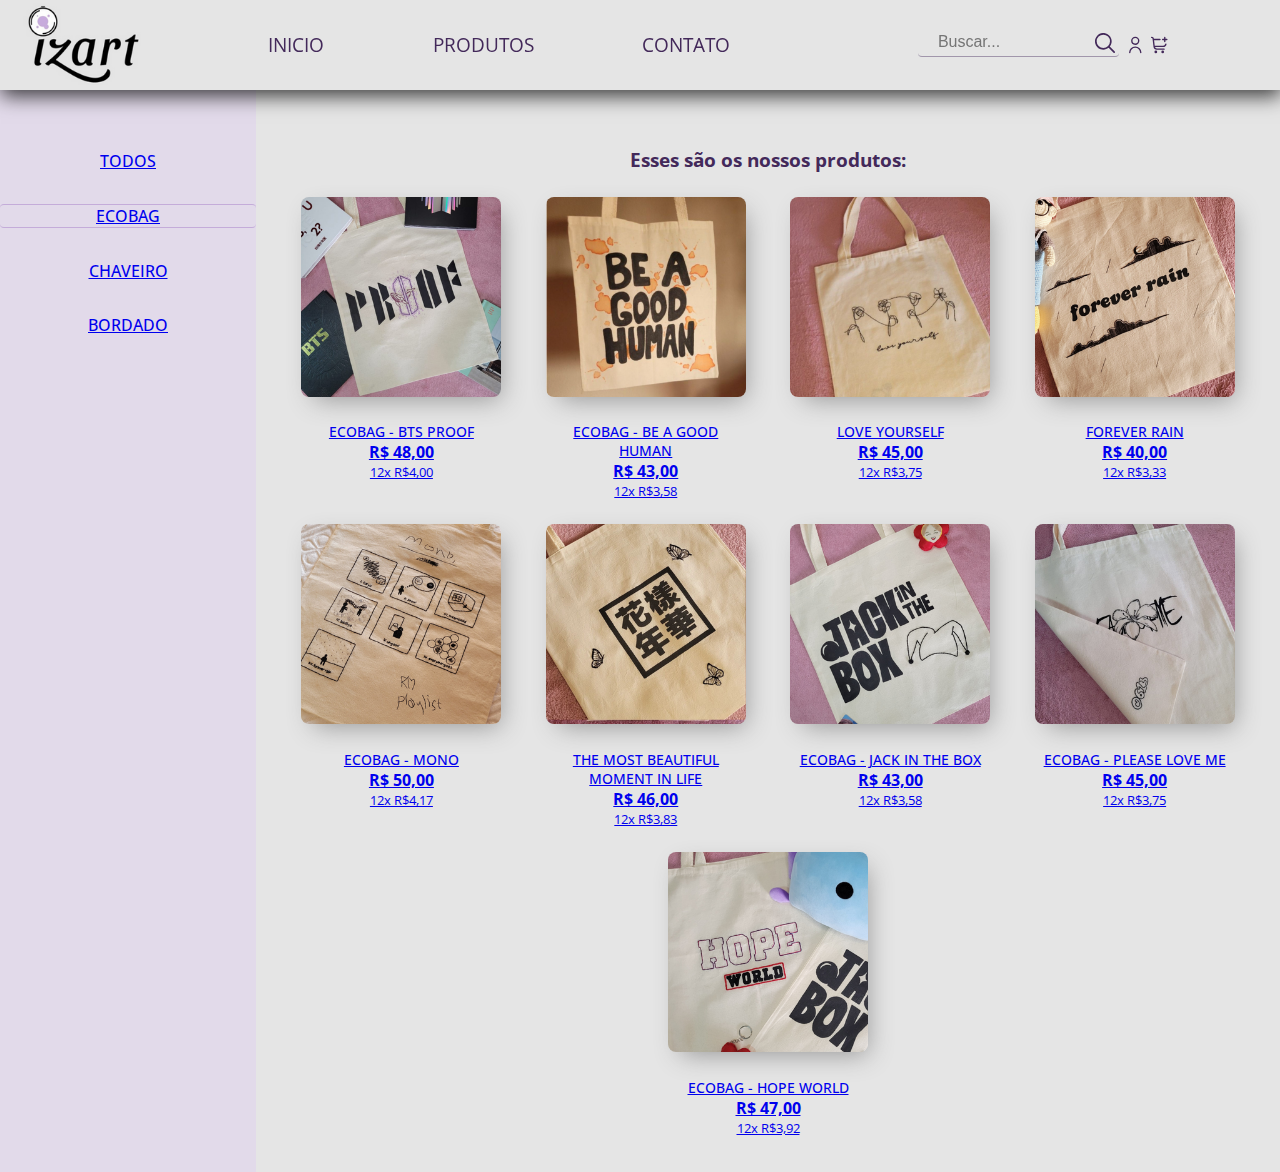
<file: produtos/ecobag.html>
<!DOCTYPE html>
<html lang="pt-br">
<head>
    <meta charset="UTF-8">
    <meta name="viewport" content="width=device-width, initial-scale=1.0">
    <title> Nossos EcoBag :) </title>
    
      <!--CSS-->
    <link rel="stylesheet" href="../styles/buttons.css">
    <link rel="stylesheet" href="../styles/cards.css">
    <link rel="stylesheet" href="../styles/header.css">
    <link rel="stylesheet" href="../styles/input.css">
    <link rel="stylesheet" href="../styles/positions.css">
    <link rel="stylesheet" href="../styles/reset.css">
    <link rel="stylesheet" href="../styles/sizes.css">
    <link rel="stylesheet" href="../styles/spaces.css">
    <link rel="stylesheet" href="../styles/aside.css">





    <link rel="preconnect" href="https://fonts.googleapis.com">
    <link rel="preconnect" href="https://fonts.gstatic.com" crossorigin>
    <link href="https://fonts.googleapis.com/css2?family=Open+Sans:wght@300;400;500;600;800&display=swap" rel="stylesheet">
    <link rel="icon" href="../assets/logo-sem-fundo.png">
</head>
<body class="flex width-screen">
    <header  class = "width-screen">
        <div class="logo">
            <a href="../index.html">
            <img class = "height-full" src="../assets/logo site.png" alt="Logo da minha lojinha">
            </a>
        </div>

        <nav class = "flex">
            <ul class = "justify-center itens-center flex justify-around width-full padding ">
                <li class = " text-big text-center align-content-center width-min">
                    <a class = "text-center" href="../index.html"> INICIO</a>
                </li>
                    
                    <li class="dropdown text-big align-content-center width-min">
                        <a  href="./produtos.html" class="dropbtn"> PRODUTOS </a>
                       
                            <ul  class="menu-secundario">
                                <li class = "text-small"> 
                                    <a href="./bordados.html"> BORDADOS </a>
                                </li >
                                <li class = "text-small"> 
                                    <a href="./chaveiros.html"> CHAVEIROS </a>
                                </li>
                                <li class = "text-small"> 
                                    <a href="./ecobag.html"> ECOBAG </a>
                                </li>
                            </ul>       
                                                                
                    </li>
                   
                <li class = " text-big">
                    <a href="https://alelomeu.github.io/Izastore//Contato"> CONTATO </a>
                </li>
           </ul>  
        </nav>

        <div class="end-top  justify-end flex itens-center padding  ">
            <div id="search" class = "justify-itens-end justify-around flex ">
                <input class= "input width-75 height-full  " type="text" id="txtBusca" placeholder="Buscar..."/>
                <button id="button-search" class="button " type="submit">
                <svg xmlns="http://www.w3.org/2000/svg" 
                xmlns:xlink="http://www.w3.org/1999/xlink" 
                xmlns:svgjs="http://svgjs.com/svgjs" version="1.1" width="20" height="20" x="0" y="0" viewBox="0 0 24 24" style="enable-background:new 0 0 512 512" xml:space="preserve"><g><path xmlns="http://www.w3.org/2000/svg" d="M23.707,22.293l-5.969-5.969a10.016,10.016,0,1,0-1.414,1.414l5.969,5.969a1,1,0,0,0,1.414-1.414ZM10,18a8,8,0,1,1,8-8A8.009,8.009,0,0,1,10,18Z" fill="#43295a" data-original="#000000"/></g></svg> </button>
              </div>
              <svg xmlns="http://www.w3.org/2000/svg"
              xmlns:xlink="http://www.w3.org/1999/xlink" 
              xmlns:svgjs="http://svgjs.com/svgjs" version="1.1" width="20" height="20" x="0" y="0" viewBox="0 0 24 24" style="enable-background:new 0 0 512 512" xml:space="preserve"><g><path xmlns="http://www.w3.org/2000/svg" d="M12,12A6,6,0,1,0,6,6,6.006,6.006,0,0,0,12,12ZM12,2A4,4,0,1,1,8,6,4,4,0,0,1,12,2Z" fill="#43295a" data-original="#000000"/><path xmlns="http://www.w3.org/2000/svg" d="M12,14a9.01,9.01,0,0,0-9,9,1,1,0,0,0,2,0,7,7,0,0,1,14,0,1,1,0,0,0,2,0A9.01,9.01,0,0,0,12,14Z" fill="#43295a" data-original="#000000"/></g></svg>
                    <svg xmlns="http://www.w3.org/2000/svg" 
                    xmlns:xlink="http://www.w3.org/1999/xlink" 
                    xmlns:svgjs="http://svgjs.com/svgjs" version="1.1" width="20" height="20" x="0" y="0" viewBox="0 0 24 24" style="enable-background:new 0 0 512 512" xml:space="preserve"><g><circle xmlns="http://www.w3.org/2000/svg" cx="7" cy="22" r="2" fill="#43295a" data-original="#000000"/><circle xmlns="http://www.w3.org/2000/svg" cx="17" cy="22" r="2" fill="#43295a" data-original="#000000"/><path xmlns="http://www.w3.org/2000/svg" d="M23,3H21V1a1,1,0,0,0-2,0V3H17a1,1,0,0,0,0,2h2V7a1,1,0,0,0,2,0V5h2a1,1,0,0,0,0-2Z" fill="#43295a" data-original="#000000"/><path xmlns="http://www.w3.org/2000/svg" d="M21.771,9.726a.994.994,0,0,0-1.162.806A3,3,0,0,1,17.657,13H5.418l-.94-8H13a1,1,0,0,0,0-2H4.242L4.2,2.648A3,3,0,0,0,1.222,0H1A1,1,0,0,0,1,2h.222a1,1,0,0,1,.993.883l1.376,11.7A5,5,0,0,0,8.557,19H19a1,1,0,0,0,0-2H8.557a3,3,0,0,1-2.829-2H17.657a5,5,0,0,0,4.921-4.112A1,1,0,0,0,21.771,9.726Z" fill="#43295a" data-original="#000000"/></g></svg>
                 </div>
    </header>

    <aside >
        <ul >
            <li class="container-todos">
                <a href="./produtos.html"> <p> Todos </p></a>                
            </li>
            <li class="container-ecobag">
                <a href="ecobag.html"> <p class = "textDestaque"> EcoBag </p></a>                
            </li>
            <li class="container-chaveiro">
                <a href="chaveiros.html"> <p> Chaveiro
                     </p></a>                
            </li>
            <li class="container-bordado">
                <a href="bordados.html"> <p> Bordado </p></a>                
            </li>
        </ul>
    </aside>


        
        <main class="bg-gray margin-content ">
           
                <section class="vitrine margin-top">
                    <ul class="container-products flex gap15 wrap justify-center justify-around  padding">
                        <h2 class="width-full text-big text-center"> Esses são os nossos produtos:</h2> 
                    </ul>
                    
            </section>

    
        </main>
        </div>


        
        <script src="../js/base-produtos.js"></script>
        <script src="../js/filtros.js"></script>
        <script src="../js/creat-produtos.js"></script>
        <script src="../js/sub-menu-ecobag.js"></script>



    
</body>
</html>
</file>
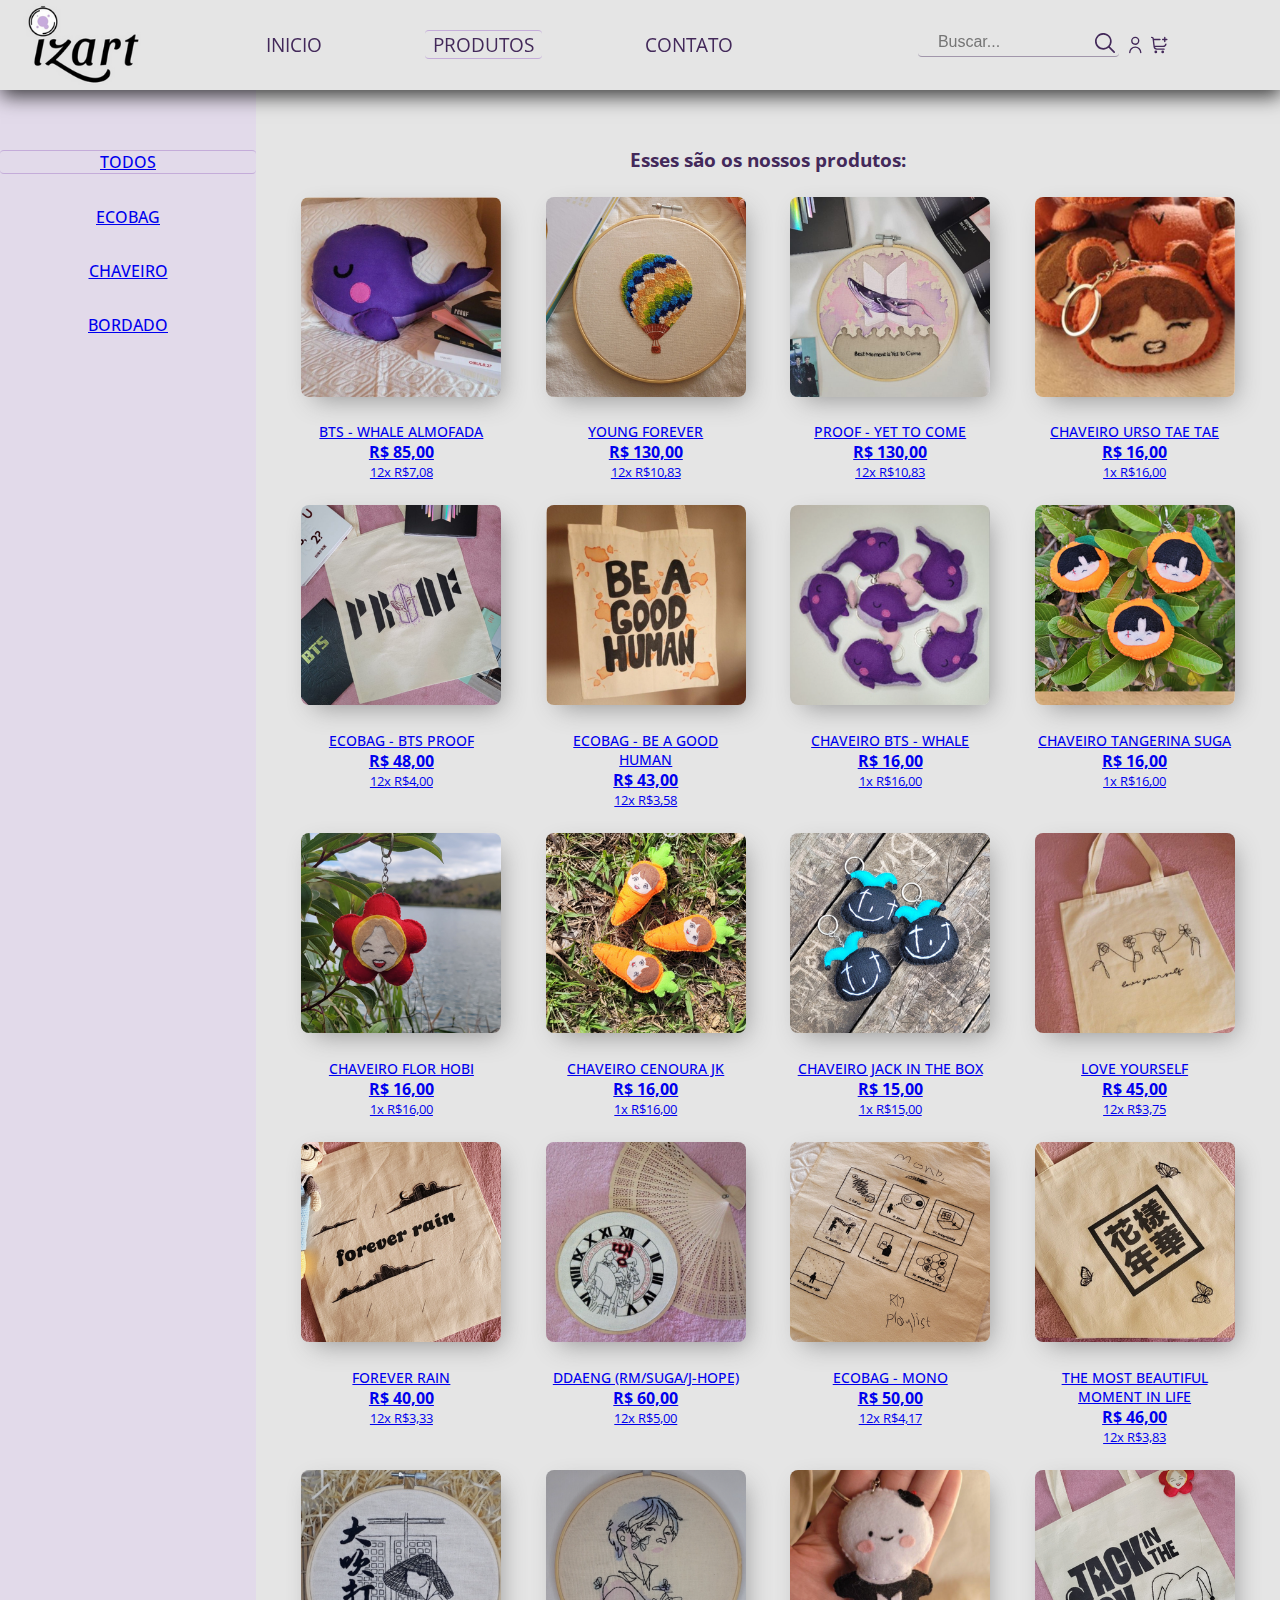
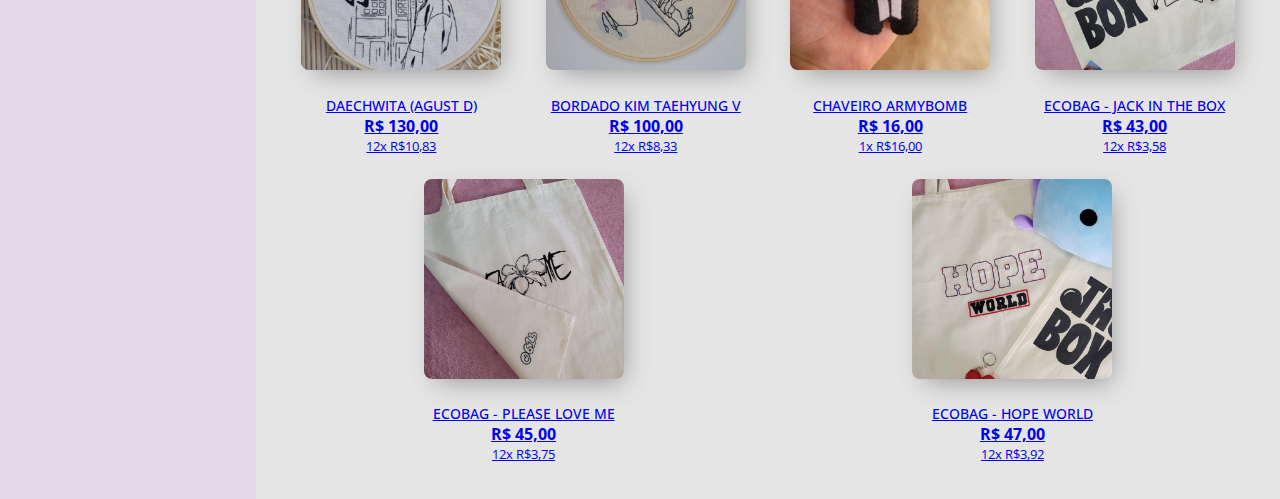
<file: produtos/produtos.html>
<!DOCTYPE html>
<html lang="pt-br">
<head>
    <meta charset="UTF-8">
    <meta name="viewport" content="width=device-width, initial-scale=1.0">
    <title> Nossos Produtos :) </title>
    
      <!--CSS-->
    <link rel="stylesheet" href="../styles/buttons.css">
    <link rel="stylesheet" href="../styles/cards.css">
    <link rel="stylesheet" href="../styles/header.css">
    <link rel="stylesheet" href="../styles/input.css">
    <link rel="stylesheet" href="../styles/positions.css">
    <link rel="stylesheet" href="../styles/reset.css">
    <link rel="stylesheet" href="../styles/sizes.css">
    <link rel="stylesheet" href="../styles/spaces.css">
    <link rel="stylesheet" href="../styles/aside.css">





    <link rel="preconnect" href="https://fonts.googleapis.com">
    <link rel="preconnect" href="https://fonts.gstatic.com" crossorigin>
    <link href="https://fonts.googleapis.com/css2?family=Open+Sans:wght@300;400;500;600;800&display=swap" rel="stylesheet">
    <link rel="icon" href="../assets/logo-sem-fundo.png">
</head>
<body class="flex width-screen">
    <header  class = "width-screen">
        <div class="logo">
            <a href="../index.html">
            <img class = "height-full" src="../assets/logo site.png" alt="Logo da minha lojinha">
            </a>
        </div>

        <nav class = "flex">
            <ul class = "justify-center itens-center flex justify-around width-full padding ">
                <li class = " text-big text-center align-content-center width-min">
                    <a class = "text-center" href="../index.html"> INICIO</a>
                </li>
                    
                    <li class="dropdown text-big align-content-center width-min">
                        <a  href="./produtos.html" class="dropbtn textDestaque"> PRODUTOS </a>
                       
                            <ul  class="menu-secundario">
                                <li class = "text-small"> 
                                    <a href="./bordados.html"> BORDADOS </a>
                                </li >
                                <li class = "text-small"> 
                                    <a href="./chaveiros.html"> CHAVEIROS </a>
                                </li>
                                <li class = "text-small"> 
                                    <a href="./ecobag.html"> ECOBAG </a>
                                </li>
                            </ul>       
                                                                
                    </li>
                   
                <li class = " text-big">
                    <a href="https://alelomeu.github.io/Izastore//Contato"> CONTATO </a>
                </li>
           </ul>  
        </nav>

        <div class="end-top  justify-end flex itens-center padding  ">
            <div id="search" class = "justify-itens-end justify-around flex ">
                <input class= "input width-75 height-full  " type="text" id="txtBusca" placeholder="Buscar..."/>
                <button id="button-search" class="button " type="submit">
                <svg xmlns="http://www.w3.org/2000/svg" 
                xmlns:xlink="http://www.w3.org/1999/xlink" 
                xmlns:svgjs="http://svgjs.com/svgjs" version="1.1" width="20" height="20" x="0" y="0" viewBox="0 0 24 24" style="enable-background:new 0 0 512 512" xml:space="preserve"><g><path xmlns="http://www.w3.org/2000/svg" d="M23.707,22.293l-5.969-5.969a10.016,10.016,0,1,0-1.414,1.414l5.969,5.969a1,1,0,0,0,1.414-1.414ZM10,18a8,8,0,1,1,8-8A8.009,8.009,0,0,1,10,18Z" fill="#43295a" data-original="#000000"/></g></svg> </button>
              </div>
              <svg xmlns="http://www.w3.org/2000/svg"
              xmlns:xlink="http://www.w3.org/1999/xlink" 
              xmlns:svgjs="http://svgjs.com/svgjs" version="1.1" width="20" height="20" x="0" y="0" viewBox="0 0 24 24" style="enable-background:new 0 0 512 512" xml:space="preserve"><g><path xmlns="http://www.w3.org/2000/svg" d="M12,12A6,6,0,1,0,6,6,6.006,6.006,0,0,0,12,12ZM12,2A4,4,0,1,1,8,6,4,4,0,0,1,12,2Z" fill="#43295a" data-original="#000000"/><path xmlns="http://www.w3.org/2000/svg" d="M12,14a9.01,9.01,0,0,0-9,9,1,1,0,0,0,2,0,7,7,0,0,1,14,0,1,1,0,0,0,2,0A9.01,9.01,0,0,0,12,14Z" fill="#43295a" data-original="#000000"/></g></svg>
                    <svg xmlns="http://www.w3.org/2000/svg" 
                    xmlns:xlink="http://www.w3.org/1999/xlink" 
                    xmlns:svgjs="http://svgjs.com/svgjs" version="1.1" width="20" height="20" x="0" y="0" viewBox="0 0 24 24" style="enable-background:new 0 0 512 512" xml:space="preserve"><g><circle xmlns="http://www.w3.org/2000/svg" cx="7" cy="22" r="2" fill="#43295a" data-original="#000000"/><circle xmlns="http://www.w3.org/2000/svg" cx="17" cy="22" r="2" fill="#43295a" data-original="#000000"/><path xmlns="http://www.w3.org/2000/svg" d="M23,3H21V1a1,1,0,0,0-2,0V3H17a1,1,0,0,0,0,2h2V7a1,1,0,0,0,2,0V5h2a1,1,0,0,0,0-2Z" fill="#43295a" data-original="#000000"/><path xmlns="http://www.w3.org/2000/svg" d="M21.771,9.726a.994.994,0,0,0-1.162.806A3,3,0,0,1,17.657,13H5.418l-.94-8H13a1,1,0,0,0,0-2H4.242L4.2,2.648A3,3,0,0,0,1.222,0H1A1,1,0,0,0,1,2h.222a1,1,0,0,1,.993.883l1.376,11.7A5,5,0,0,0,8.557,19H19a1,1,0,0,0,0-2H8.557a3,3,0,0,1-2.829-2H17.657a5,5,0,0,0,4.921-4.112A1,1,0,0,0,21.771,9.726Z" fill="#43295a" data-original="#000000"/></g></svg>
                 </div>
    </header>

    <aside >
        <ul >
            <li class="container-todos">
                <a href="./produtos.html"> <p class = "textDestaque"> Todos </p></a>                
            </li>
            <li class="container-ecobag">
                <a href="ecobag.html"> <p> EcoBag </p></a>                
            </li>
            <li class="container-chaveiro">
                <a href="chaveiros.html"> <p> Chaveiro
                     </p></a>                
            </li>
            <li class="container-bordado">
                <a href="bordados.html"> <p> Bordado </p></a>                
            </li>
        </ul>
    </aside>


        
        <main class="bg-gray margin-content ">
           
                <section class="vitrine margin-top">
                    <ul class="container-products flex gap15 wrap justify-center justify-around  padding">
                        <h2 class="width-full text-big text-center"> Esses são os nossos produtos:</h2> 
                    </ul>
                    
            </section>
           

    
        </main>
     

        
        <script src="../js/base-produtos.js"></script>
        <script src="../js/creat-produtos.js"></script>
        <script src="../js/menu-produtos.js"></script>
        <script src="../js/filtros.js"></script>


    
</body>
</html>
</file>
<file: styles/header.css>
header {
    background-color: var(--gray50);
    display: flex;
    width: 100vw;
    height: 7vw;
    align-content: space-between; /*vertical-align*/
    box-shadow: 1px 6px 19px 0px rgba(0,0,0,0.75);
    position: fixed;
    top: 0;
}


nav{
    width: 50vw;
    justify-content: center;
    justify-items: center;
    margin-right: 4rem;
}

nav ul {
    display: flex;
}

nav a {
    color: var(--purple);
    text-decoration: none
}

.menu-secundario{
    background-color: var(--gray50);
    position: absolute;
    width: 250px;
    align-content: center;
    display: none;
    box-shadow: 0px 8px 16px 0px rgba(0,0,0,0.2);
    border-radius: var(--border-radius4);
    
}

.menu-secundario li {
    height: 40px;
    margin: 10px;
    display: flex;
    align-items: center;
    align-content: center;;
    display: block;
    padding-top: 4px;
    margin-left: 20px;

}

.dropdown:hover .menu-secundario {
    display: block;
  }

.border-test {

    border: 1px solid black;;
}

.end-top {
    width: 25vw;
   margin-right: 50px;
   gap: 8px
}

.bg-purple {
    background-color: var(--purple50)
}
.bg-gray {
    background-color: var(--gray50);
}

.hidden {
    display: none;
}

.textDestaque {
    border-radius: var(--border-radius4);
    border-bottom: 1px  solid var(--purple100);
    border-top: 1px solid  var(--purple100);
    padding-left: 0.5rem;
    padding-right: 0.5rem;

}
</file>
<file: styles/buttons.css>
.button{
    background-color: transparent;
    border: none;
    
}

.button-purple {
    background-color: transparent;
    border: 1px solid var(--purple100);
    width: 400px;
    height: 30px;
    color: var(--purple);
    border-radius: var(--border-radius8);

}

.button-purple-small {
    background-color: #e5e5e550;
    border: 1px solid var(--purple);
    width: 100px;
    height: 30px;
    color: var(--purple);
    border-radius: var(--border-radius8);
}
</file>
<file: styles/input.css>
.input {
    background-color: transparent;
    border:none;
    font-size: 1rem;
    margin-left: 1rem;
}
 
.text-input::placeholder{
    color: var(--purple);
}

#search {
    border-bottom: 0.5px solid rgba(67,41,90,0.42);
    border-radius: 4px;
}
</file>
<file: styles/positions.css>
.flex {
    display: flex;
}
.colum {
    display: flex;
    flex-direction: column;
}

.justify-center {
    justify-content: center;
}

.justify-itens-center {
    justify-items: center;
}

.justify-itens-end {
    justify-items: flex-end;
}

.justify-end {
    justify-content: flex-end;
}

.justify-around {
    justify-content: space-around;
}

.justify-between {
    justify-content: space-between;
}

.itens-center {
    align-items: center;
}

.align-content-center {
    align-content: center;
}



.absolute {
    position: absolute;
}

.text-center {
    text-align: center;
}

.wrap {
    flex-wrap: wrap;
}
</file>
<file: styles/sizes.css>
.width-full {
    width: 100%;
}

.width-screen {
    width: 100vw;
}

.height-full {
    height: 100%;
}

.height-30 {
    height: 40%;
}

.text-small {
  font-size: 1rem;
 }

 .text-smallest {
  font-size: 0.8rem;

 }

.text-biggest {
    font-size: 2rem;


}
 .text-big{
    font-size: 1.2rem;
 }

 .name-product {
    font-size: 0.9rem;
    font-weight: 500;
    text-transform: uppercase;

 }

 .product {
    width: 200px;
 }

 .width-min {
    width: min-content;
 }

 .width-75 {
    width: 75%;

 }
</file>
<file: styles/spaces.css>
.gap15 {
    gap: 1.5rem;
}

.gap5 {
    gap: 0.3rem;
}

.gap20 {
    gap: 2rem;
}

.gap30 {
    gap: 75px;
}


.margin-right {
    margin-right: 2rem;

}
.margin-right2 {
    margin-left: 3rem;

}

.margin-top {
    margin-top: 1.3rem;
}

.margin-content {
    margin-top: 7vw;
}


.padding {
    padding: 2.2rem;
}
.big-padding {
   padding: 100px;
}
</file>
<file: styles/cards.css>
.product {
    text-align: center;
   
}

.product img {
    border-radius: 8px;
    width: 250px;
    box-shadow: 6px 9px 26px -7px #949494 ;

}

.container-products img {
    width: 200px
} 
    
fieldset {
    border: none;
    display: flex;
    flex-direction: column;
}


.card-contato {
    width: 40%;
    margin-bottom: 2rem;
    padding: 1rem;
}

.card-info {
    background-color: var(--purple);
    color: var(--gray50);
    text-align: right;
    line-height: 3rem;
    border-radius: 8px 0px 0px 8px;
    height: 100%;
    display: flex;
    flex-direction: column;
    justify-content: center;

    

}

.card-form{
    background-color: var(--gray50);
    border-radius: 0px 8px 8px 0px;
    height: 100%;
    color: var(--purple);
    display: flex;
    flex-direction: column;
    gap: 1rem;
    justify-content: center;
}

.card-info h3{
    font-size: 1.7rem;
}

.card-info p {
    font-size: 1.3rem;
}


.card-form input {
  border: 1px solid var(--purple);
  border-top: 0px;
  border-left: 0px;
  border-right: 0px;
  border-radius: 4px;
  height: 2rem;
}

.card-form label {
    font-size: 1.3rem
}
.card-form h3 {
    font-size: 1.7rem
}

.gray50{
    color: var(--gray50);
}

.gray-transparent{
    margin-top: -650px;
    height: 450px;
    align-content: center;
}
</file>
<file: styles/aside.css>
aside {
    width: 20vw;
    text-align: center;
    background-color: var(--purple75)
}

aside ul{
    margin-top: 150px;
    display: grid;
    gap: 2rem;
    text-transform: uppercase;
    font-size: 1rem;
    font-weight: 500;

    
}

main{
    width: 80vw;
}
</file>
